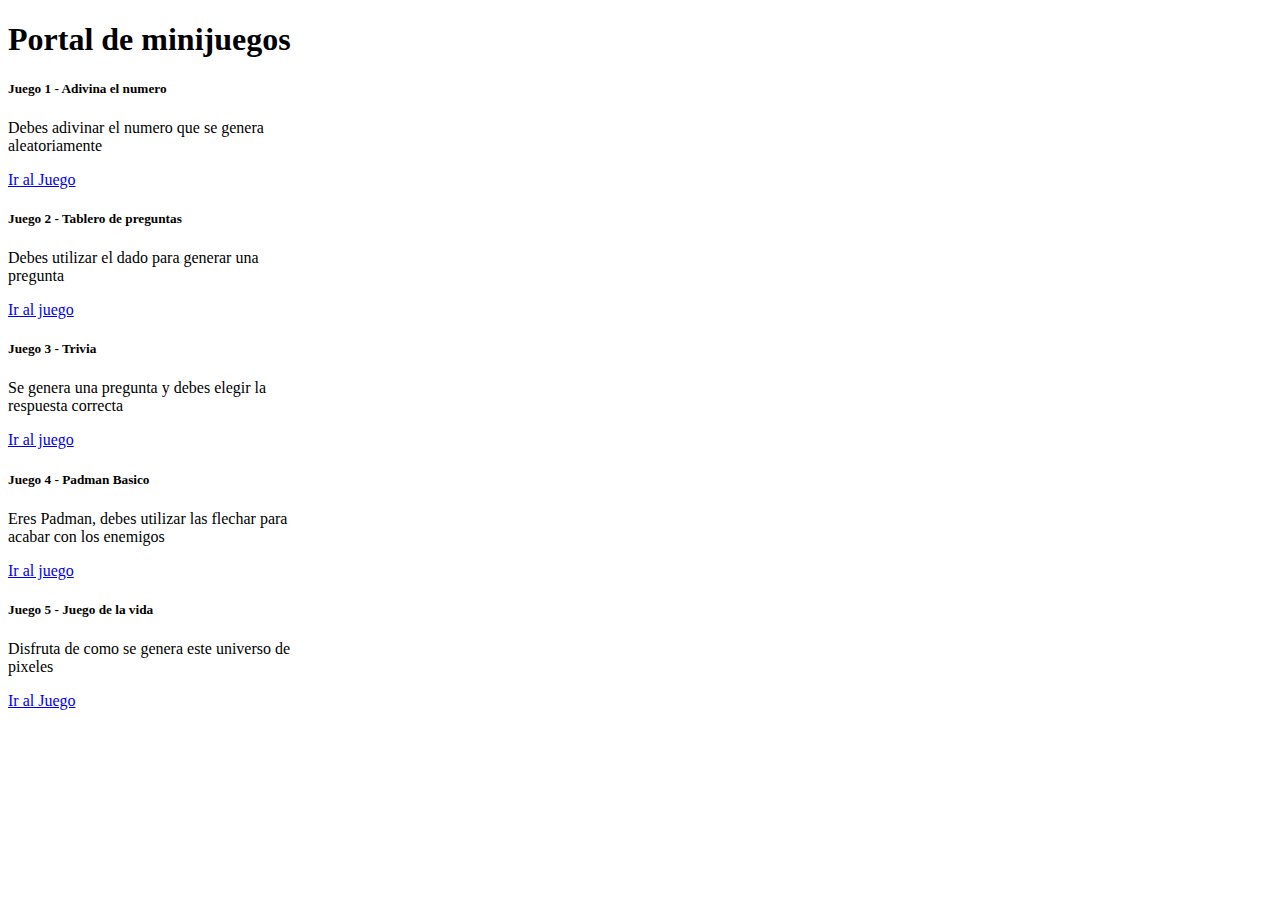
<file: index.html>
<!DOCTYPE html>
<html lang="en">
<head>
    <meta charset="UTF-8">
    <meta name="viewport" content="width=device-width, initial-scale=1.0">
    <title>Portal</title>
    <link href="https://cdn.jsdelivr.net/npm/bootstrap@5.3.8/dist/css/bootstrap.min.css" rel="stylesheet" integrity="sha384-sRIl4kxILFvY47J16cr9ZwB07vP4J8+LH7qKQnuqkuIAvNWLzeN8tE5YBujZqJLB" crossorigin="anonymous">
</head>
<body>
    <div class="container">
        <h1>Portal de minijuegos</h1>
        
        <div class="row">
            <div class="col">
                <div class="card" style="width: 18rem;">
                    
                    <div class="card-body">
                        <h5 class="card-title">Juego 1 - Adivina el numero</h5>
                        <p class="card-text">Debes adivinar el numero que se genera aleatoriamente</p>
                        <a href="/minijuegoAdivinaElNumero/adivinaNumero.html" class="btn btn-primary">Ir al Juego</a>
                    </div>
                </div>
            </div>
            <div class="col">
                <div class="card" style="width: 18rem;">
                    
                    <div class="card-body">
                        <h5 class="card-title">Juego 2 - Tablero de preguntas</h5>
                        <p class="card-text">Debes utilizar el dado para generar una pregunta</p>
                        <a href="/minijuegoTableroPreguntas/tableroPreguntas.html" class="btn btn-primary">Ir al juego</a>
                    </div>
                </div>
            </div>
            <div class="col">
                <div class="card" style="width: 18rem;">
                    
                    <div class="card-body">
                        <h5 class="card-title">Juego 3 - Trivia</h5>
                        <p class="card-text">Se genera una pregunta y debes elegir la respuesta correcta</p>
                        <a href="/minijuegoTrivia/minijuegoTrivia.html" class="btn btn-primary">Ir al juego</a>
                    </div>
                </div>
            </div>
            <div class="col">
                <div class="card" style="width: 18rem;">
                    
                    <div class="card-body">
                        <h5 class="card-title">Juego 4 - Padman Basico</h5>
                        <p class="card-text">Eres Padman, debes utilizar las flechar para acabar con los enemigos</p>
                        <a href="/minijuegoPadman/index.html" class="btn btn-primary">Ir al juego</a>
                    </div>
                </div>
            </div>
            <div class="col">
                <div class="card" style="width: 18rem;">
                    
                    <div class="card-body">
                        <h5 class="card-title">Juego 5 - Juego de la vida</h5>
                        <p class="card-text">Disfruta de como se genera este universo de pixeles </p>
                        <a href="/minijuegoJuegoDeLaVida/index.html" class="btn btn-primary">Ir al Juego</a>
                    </div>
                </div>
            </div>  
        </div>
        
        

            
    </div>
    

</body>
<script src="https://cdn.jsdelivr.net/npm/bootstrap@5.3.8/dist/js/bootstrap.bundle.min.js" integrity="sha384-FKyoEForCGlyvwx9Hj09JcYn3nv7wiPVlz7YYwJrWVcXK/BmnVDxM+D2scQbITxI" crossorigin="anonymous"></script>
</html>
</file>
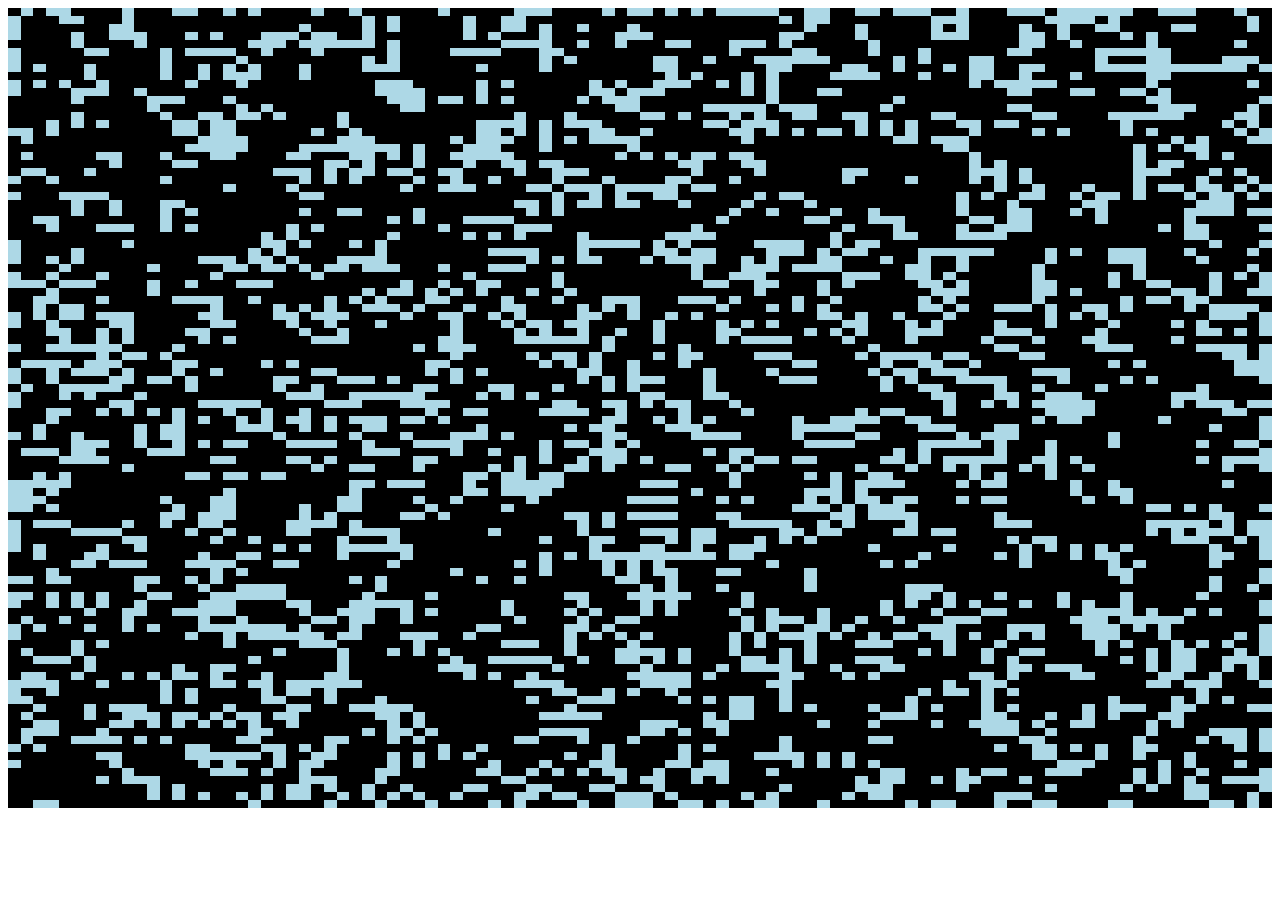
<file: minijuegoJuegoDeLaVida/index.html>
<!DOCTYPE html>
<html lang="en">
<head>
    <meta charset="UTF-8">
    <meta name="viewport" content="width=device-width, initial-scale=1.0">
    <title>Juego de la vida</title>
    <link href="https://cdn.jsdelivr.net/npm/bootstrap@5.3.8/dist/css/bootstrap.min.css" rel="stylesheet" integrity="sha384-sRIl4kxILFvY47J16cr9ZwB07vP4J8+LH7qKQnuqkuIAvNWLzeN8tE5YBujZqJLB" crossorigin="anonymous">
    <link rel="stylesheet" href="./styles/styles.css">
</head>
<body class="d-flex flex-column align-items-center justify-content-center">
    <div class="univers"></div>
    <div class="matriu"></div>
</body>
<script src="https://cdn.jsdelivr.net/npm/bootstrap@5.3.8/dist/js/bootstrap.bundle.min.js" integrity="sha384-FKyoEForCGlyvwx9Hj09JcYn3nv7wiPVlz7YYwJrWVcXK/BmnVDxM+D2scQbITxI" crossorigin="anonymous"></script>
<script src="./script/funcions.js" type="module"></script>
</html>
</file>
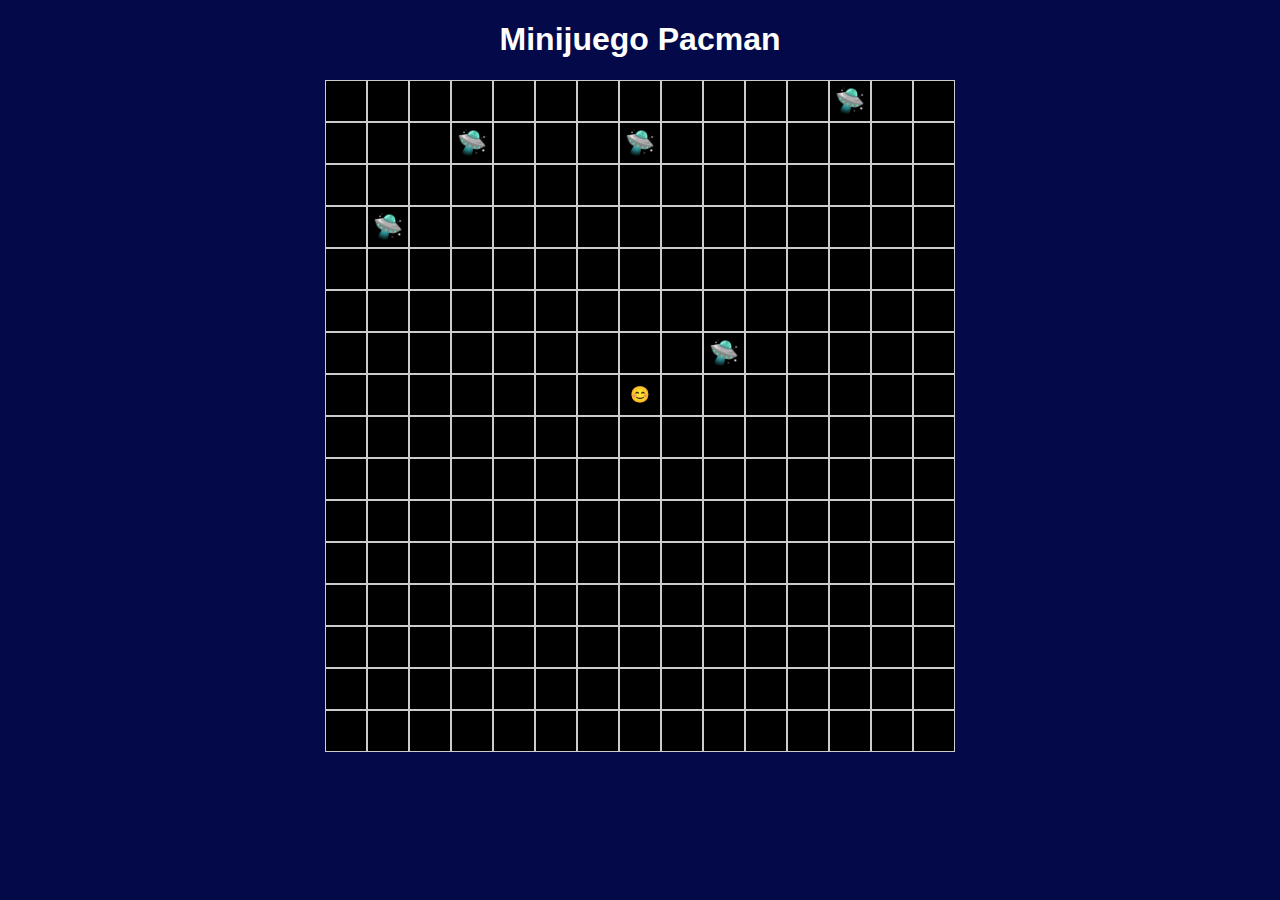
<file: minijuegoPadman/index.html>
<!DOCTYPE html>
<html lang="en">
<head>
    <meta charset="UTF-8">
    <meta name="viewport" content="width=device-width, initial-scale=1.0">
    <title>Document</title>
    <link rel="stylesheet" href="./styles/game.css">
    <link rel="stylesheet" href="./styles/main.css">
</head>
<body>
   <div class="centrar">
    <h1>Minijuego Pacman</h1>
    
    <div id="gameContainer"></div>
   </div> 
</body>
<script type="module" src="./scripts/render.js"></script>
</html>
</file>
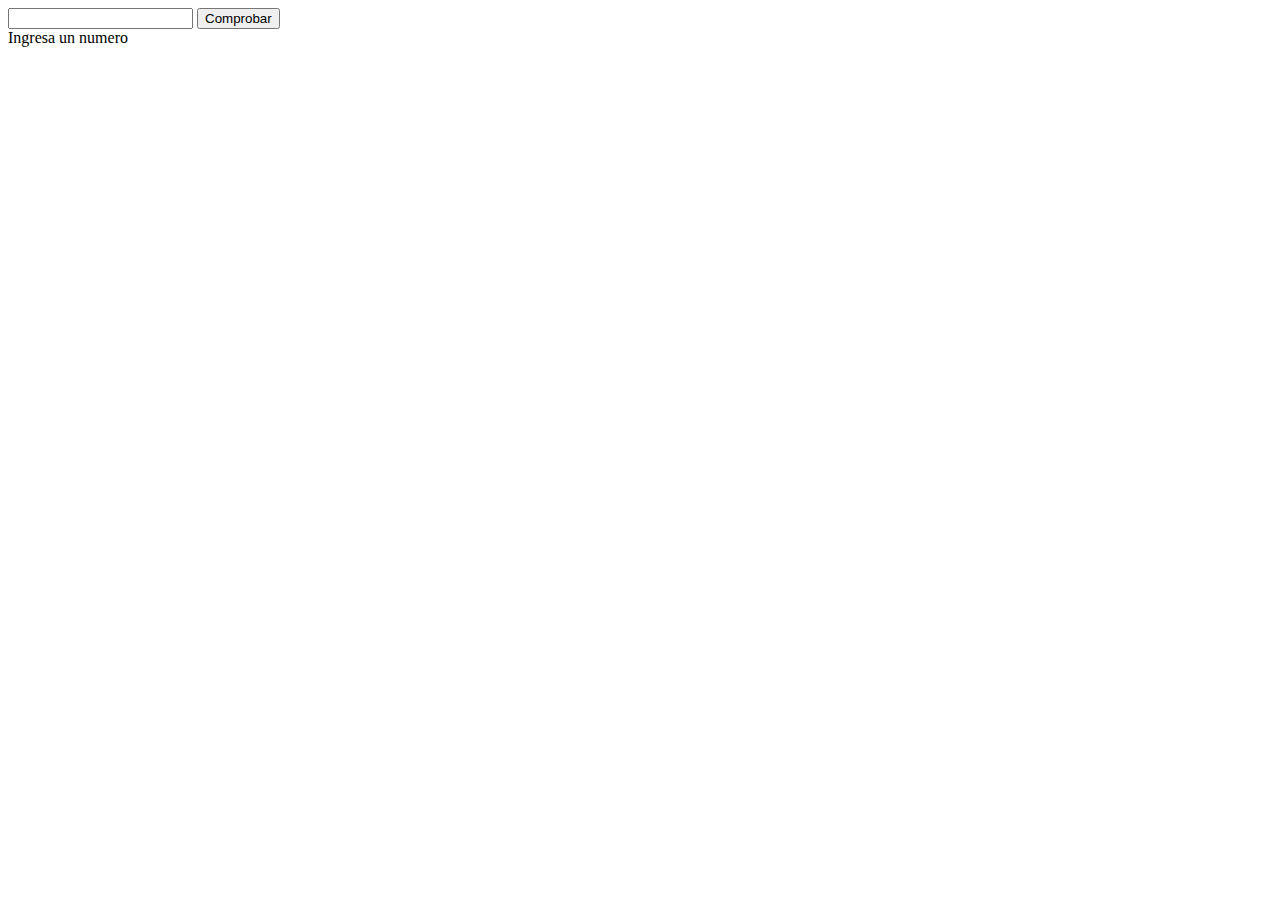
<file: minijuegoAdivinaElNumero/adivinaNumero.html>
<!DOCTYPE html>
<html lang="es">
<head>
    <meta charset="UTF-8">
    <meta name="viewport" content="width=device-width, initial-scale=1.0">
    <title>Adivina el Numero</title>
    <link rel="stylesheet" href="estilo.css">
    <link href="https://cdn.jsdelivr.net/npm/bootstrap@5.3.8/dist/css/bootstrap.min.css" rel="stylesheet" integrity="sha384-sRIl4kxILFvY47J16cr9ZwB07vP4J8+LH7qKQnuqkuIAvNWLzeN8tE5YBujZqJLB" crossorigin="anonymous">
</head>
<body>
    <div class="container text-center">
        
        <input class="form-text" type="number" name="numero" id="numero">
            <button id="btncomprobar" class="btn btn-primary">Comprobar</button>
            <div id="txttexto">Ingresa un numero</div>
            <div id="divContador">
                
            </div>
            <div id="divIntentos">
            </div>
        
    </div>
    
</body>
<script src="script.js"></script>
<script src="https://cdn.jsdelivr.net/npm/bootstrap@5.3.8/dist/js/bootstrap.bundle.min.js" integrity="sha384-FKyoEForCGlyvwx9Hj09JcYn3nv7wiPVlz7YYwJrWVcXK/BmnVDxM+D2scQbITxI" crossorigin="anonymous"></script>
</html>
</file>
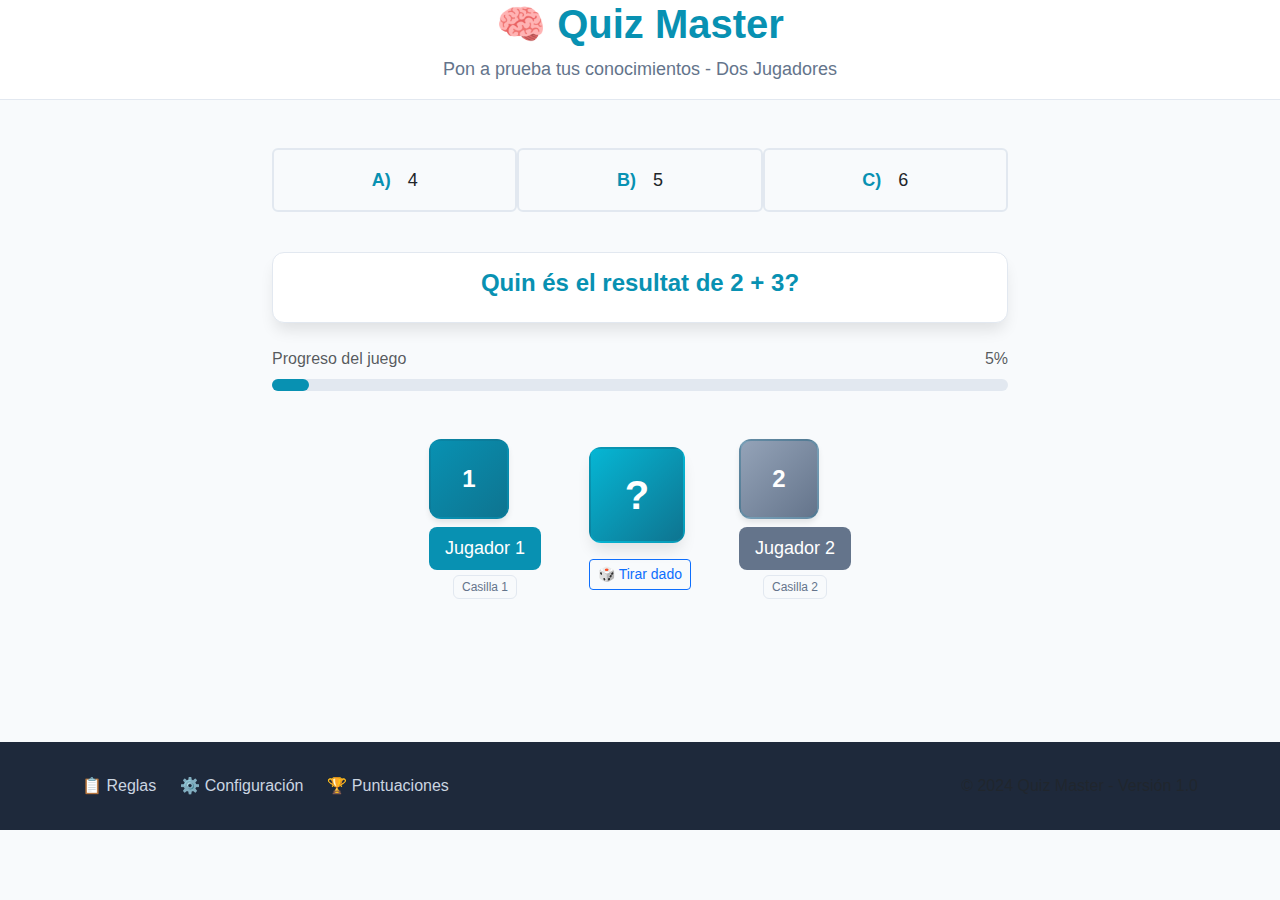
<file: minijuegoTrivia/minijuegoTrivia.html>
<!DOCTYPE html>
<html lang="es">
<head>
    <meta charset="UTF-8">
    <meta name="viewport" content="width=device-width, initial-scale=1.0">
    <title>Quiz Master - Juego de Trivia</title>
    <link href="https://cdn.jsdelivr.net/npm/bootstrap@5.3.0/dist/css/bootstrap.min.css" rel="stylesheet">
    <style>
        :root {
            --primary-color: #0891b2;
            --secondary-color: #0e7490;
            --accent-color: #06b6d4;
            --background-color: #f8fafc;
            --card-background: #ffffff;
            --text-primary: #0f172a;
            --text-secondary: #64748b;
            --border-color: #e2e8f0;
        }

        body {
            background-color: var(--background-color);
            color: var(--text-primary);
            font-family: 'Segoe UI', Tahoma, Geneva, Verdana, sans-serif;
        }

        .header-section {
            background-color: var(--card-background);
            border-bottom: 1px solid var(--border-color);
            padding: 0rem 0;
        }

        .game-title {
            color: var(--primary-color);
            font-size: 2.5rem;
            font-weight: bold;
            margin-bottom: 0.5rem;
        }

        .game-subtitle {
            color: var(--text-secondary);
            font-size: 1.125rem;
        }

        .question-card {
            background: var(--card-background);
            border: 1px solid var(--border-color);
            border-radius: 0.75rem;
            box-shadow: 0 10px 15px -3px rgba(0, 0, 0, 0.1);
            padding: 1rem;
            margin-bottom: 1rem;
        }

        .question-title {
            color: var(--primary-color);
            font-size: 1.5rem;
            font-weight: bold;
            text-align: center;
        }

        .answer-btn {
            height: 4rem;
            font-size: 1.125rem;
            font-weight: 500;
            border: 2px solid var(--border-color);
            background: transparent;
            transition: all 0.2s;
            margin-bottom: 1rem;
        }

        .answer-btn:hover {
            background-color: var(--primary-color);
            color: white;
            border-color: var(--primary-color);
        }

        .answer-letter {
            color: var(--primary-color);
            font-weight: bold;
            margin-right: 0.75rem;
        }

        .progress-bar-custom {
            height: 0.75rem;
            background-color: #e2e8f0;
            border-radius: 9999px;
        }

        .progress-fill {
            height: 100%;
            background-color: var(--primary-color);
            border-radius: 9999px;
            width: 10%;
            transition: width 0.3s;
        }

        .player-position {
            width: 5rem;
            height: 5rem;
            border-radius: 0.75rem;
            box-shadow: 0 4px 6px -1px rgba(0, 0, 0, 0.1);
            border: 2px solid rgba(8, 145, 178, 0.2);
            display: flex;
            align-items: center;
            justify-content: center;
            font-size: 1.5rem;
            font-weight: bold;
            color: white;
        }

        .player-active {
            background: linear-gradient(135deg, var(--primary-color), var(--secondary-color));
        }

        .player-inactive {
            background: linear-gradient(135deg, #94a3b8, #64748b);
        }

        .dice-container {
            width: 6rem;
            height: 6rem;
            background: linear-gradient(135deg, var(--accent-color), var(--secondary-color));
            border-radius: 0.75rem;
            box-shadow: 0 10px 15px -3px rgba(0, 0, 0, 0.1);
            border: 2px solid rgba(6, 182, 212, 0.2);
            display: flex;
            align-items: center;
            justify-content: center;
            cursor: pointer;
            transition: all 0.3s;
        }

        .dice-container:hover {
            transform: scale(1.05);
            box-shadow: 0 20px 25px -5px rgba(0, 0, 0, 0.1);
        }

        .dice-number {
            font-size: 2.5rem;
            font-weight: bold;
            color: white;
        }

        .badge-primary {
            background-color: var(--primary-color);
            color: white;
            padding: 0.5rem 1rem;
            border-radius: 0.5rem;
            font-size: 1.125rem;
        }

        .badge-secondary {
            background-color: var(--text-secondary);
            color: white;
            padding: 0.5rem 1rem;
            border-radius: 0.5rem;
            font-size: 1.125rem;
        }

        .badge-accent {
            background-color: var(--accent-color);
            color: white;
            padding: 0.5rem 1rem;
            border-radius: 0.5rem;
            font-size: 1.125rem;
        }

        .badge-outline {
            border: 1px solid var(--border-color);
            color: var(--text-secondary);
            padding: 0.25rem 0.5rem;
            border-radius: 0.375rem;
            font-size: 0.75rem;
        }

        .footer-section {
            background-color: #1e293b;
            color: #cbd5e1;
            padding: 2rem 0;
            margin-top: 3rem;
        }

        .footer-link {
            color: #cbd5e1;
            text-decoration: none;
            transition: color 0.2s;
        }

        .footer-link:hover {
            color: var(--accent-color);
        }
    </style>
</head>
<body>
    <!-- Header -->
    <header class="header-section">
        <div class="container">
            <div class="text-center">
                <h1 class="game-title">🧠 Quiz Master</h1>
                <p class="game-subtitle">Pon a prueba tus conocimientos - Dos Jugadores</p>
            </div>
        </div>
    </header>

    <!-- Main Content -->
    <main class="container py-5">
        <div class="row justify-content-center">
            <div class="col-lg-8">
                <!-- Game Status -->
                <div class="d-flex justify-content-between align-items-center mb-4">
                    <div class="d-flex gap-3">
                        <span class="badge-secondary">Pregunta 1 de 10</span>
                        <span class="badge-primary">Turno: Jugador 1</span>
                    </div>
                    <span class="badge-accent">⏱️ 30s</span>
                </div>

                <!-- Question Card -->
                <div class="question-card">
                    <h2 class="question-title"></h2>
                </div>

                <!-- Answer Options -->
                <div class="mb-4">
                    <!-- Las respuestas se generan por JS -->
                </div>

                <!-- Progress Bar -->
                <div class="mb-5">
                    <div class="d-flex justify-content-between text-muted mb-2">
                        <span>Progreso del juego</span>
                        <span>10%</span>
                    </div>
                    <div class="progress-bar-custom">
                        <div class="progress-fill"></div>
                    </div>
                </div>

                <!-- Players and Dice Section -->
                <div class="d-flex justify-content-center align-items-center gap-5 mb-5">
                    <!-- Player 1 -->
                    <div class="text-center">
                        <div class="player-position player-active mb-2">
                            <span>4</span>
                        </div>
                        <span class="badge-primary mb-1 d-block">Jugador 1</span>
                        <span class="badge-outline">Casilla 4</span>
                    </div>

                    <!-- Dice -->
                    <div class="text-center">
                        <div class="dice-container mb-3">
                            <span class="dice-number">?</span>
                        </div>
                        <button class="btn btn-outline-primary btn-sm">🎲 Tirar dado</button>
                    </div>

                    <!-- Player 2 -->
                    <div class="text-center">
                        <div class="player-position player-inactive mb-2">
                            <span>2</span>
                        </div>
                        <span class="badge-secondary mb-1 d-block">Jugador 2</span>
                        <span class="badge-outline">Casilla 2</span>
                    </div>
                </div>
            </div>
        </div>
    </main>

    <!-- Footer -->
    <footer class="footer-section">
        <div class="container">
            <div class="d-flex justify-content-between align-items-center">
                <div class="d-flex gap-4">
                    <a href="#" class="footer-link">📋 Reglas</a>
                    <a href="#" class="footer-link">⚙️ Configuración</a>
                    <a href="#" class="footer-link">🏆 Puntuaciones</a>
                </div>
                <p class="mb-0 text-muted">© 2024 Quiz Master - Versión 1.0</p>
            </div>
        </div>
    </footer>
    <script src="scriptTrivia.js"></script>
    <script src="https://cdn.jsdelivr.net/npm/bootstrap@5.3.0/dist/js/bootstrap.bundle.min.js"></script>
</body>
</html>
</file>
<file: minijuegoJuegoDeLaVida/styles/styles.css>
.celula{
    width: 8px;
    height: 8px;
    flex: 1;
    
    display: flex;
    justify-content: center;
    align-items: center;
}
.fila{
    display: flex;
    
}
.univers{
    display: flex;
    flex-direction: column;
    gap: 0;
}
.celula.viva {
    background-color: lightblue;
}
.celula.muerta {
    background-color: black;
}
</file>
<file: minijuegoPadman/styles/game.css>
.fila-matriz {
    display: flex;
}

.box-matriz {
    width: 40px;
    height: 40px;
    border: 1px solid #ccc;
    display: flex;
    justify-content: center;
    align-items: center;
    background-color: black;
}

.enemigo {
    color: red;
    font-size: 24px;
}
</file>
<file: minijuegoPadman/styles/main.css>
.centrar{
    display: flex;
    justify-content: center;
    align-items: center;
    flex-direction: column;
    
}
body {
    background-color: #040949;
    font-family: Arial, sans-serif;
    margin: 0;
    padding: 0;
}
h1 {
    color: white;
}
</file>
<file: minijuegoAdivinaElNumero/estilo.css>
#estilo {
    border: 1px solid;
    padding: 5px;
    display: flex;
    flex-direction: row;
    gap: 10px;
    justify-content: flex-start;
    align-items: center;
    
}
</file>
